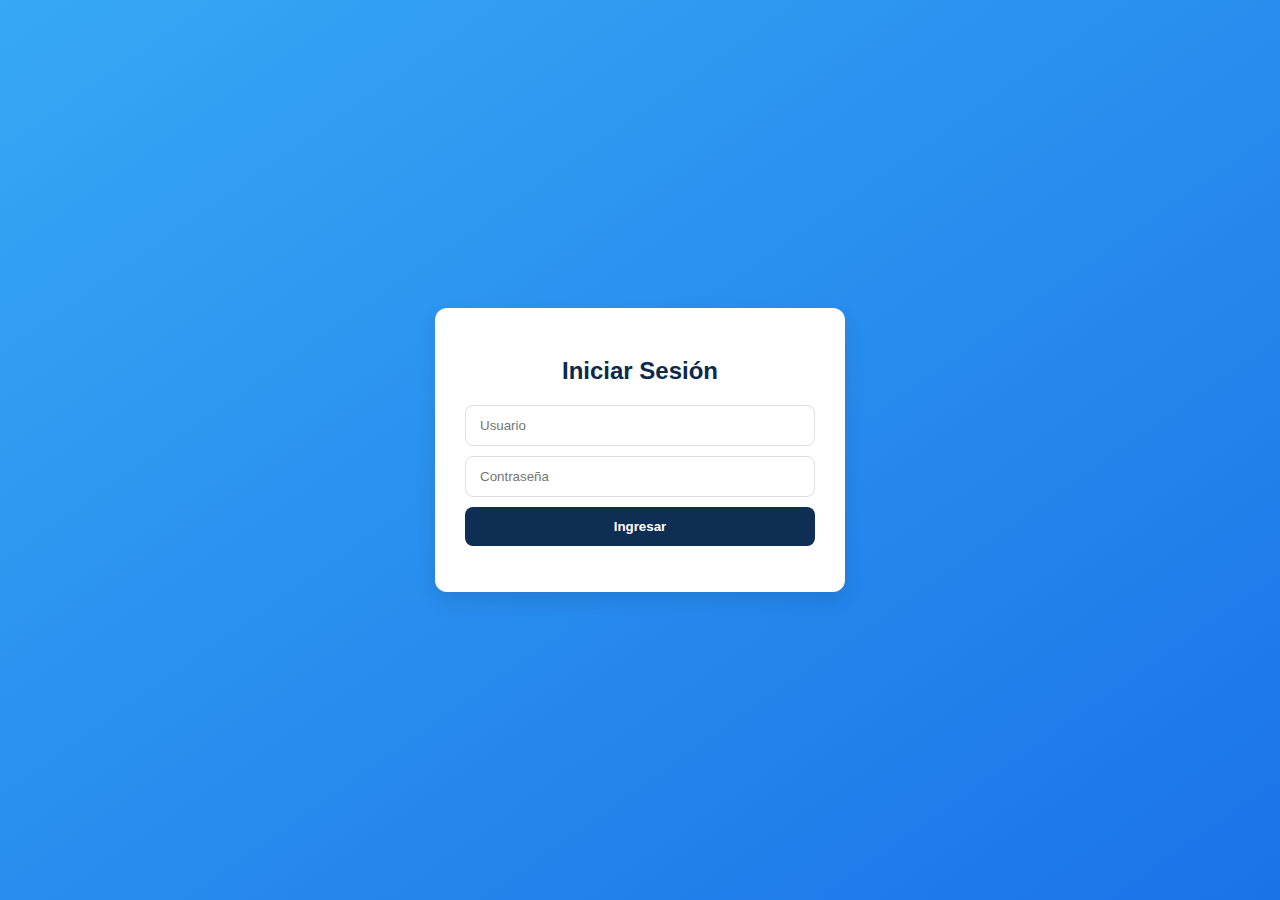
<file: index.html>
<!DOCTYPE html>
<html lang="es">
<head>
  <meta charset="UTF-8" />
  <meta name="viewport" content="width=device-width, initial-scale=1.0"/>
    <link rel="stylesheet" href="index.css">
  <title>Iniciar Sesión</title>

</head>
<body>
  <div class="container" id="loginForm">
    <h2>Iniciar Sesión</h2>
    <input type="text" id="loginUsername" placeholder="Usuario" required>
    <input type="password" id="loginPassword" placeholder="Contraseña" required>
    <button onclick="login()">Ingresar</button>
    <p id="loginMsg"></p>
  </div>

  <div class="container hidden" id="dashboard" style="display: none;">
    <h2>Bienvenida, <span id="userName"></span> 👋</h2>
    <p>Has iniciado sesión correctamente.</p>
    <button onclick="cerrarSesion()">Cerrar sesión</button>
  </div>

  <script>
    function login() {
      const username = document.getElementById('loginUsername').value.trim();
      const password = document.getElementById('loginPassword').value.trim();
      const msg = document.getElementById('loginMsg');

      let usuarios = JSON.parse(localStorage.getItem("usuarios")) || [];
      const usuario = usuarios.find(u => u.username === username && u.password === password);

      if (usuario) {
        localStorage.setItem("logueado", username);
        mostrarDashboard(username);
      } else {
        msg.textContent = "Usuario o contraseña incorrectos.";
        msg.className = "error";
      }
    }

    function mostrarDashboard(username) {
      document.getElementById('loginForm').style.display = "none";
      document.getElementById('dashboard').style.display = "block";
      document.getElementById('userName').textContent = username;
    }

    function cerrarSesion() {
      localStorage.removeItem("logueado");
      location.reload();
    }

    window.onload = function () {
      const logueado = localStorage.getItem("logueado");
      if (logueado) {
        mostrarDashboard(logueado);
      }
    };
  </script>
</body>
</html>
</file>
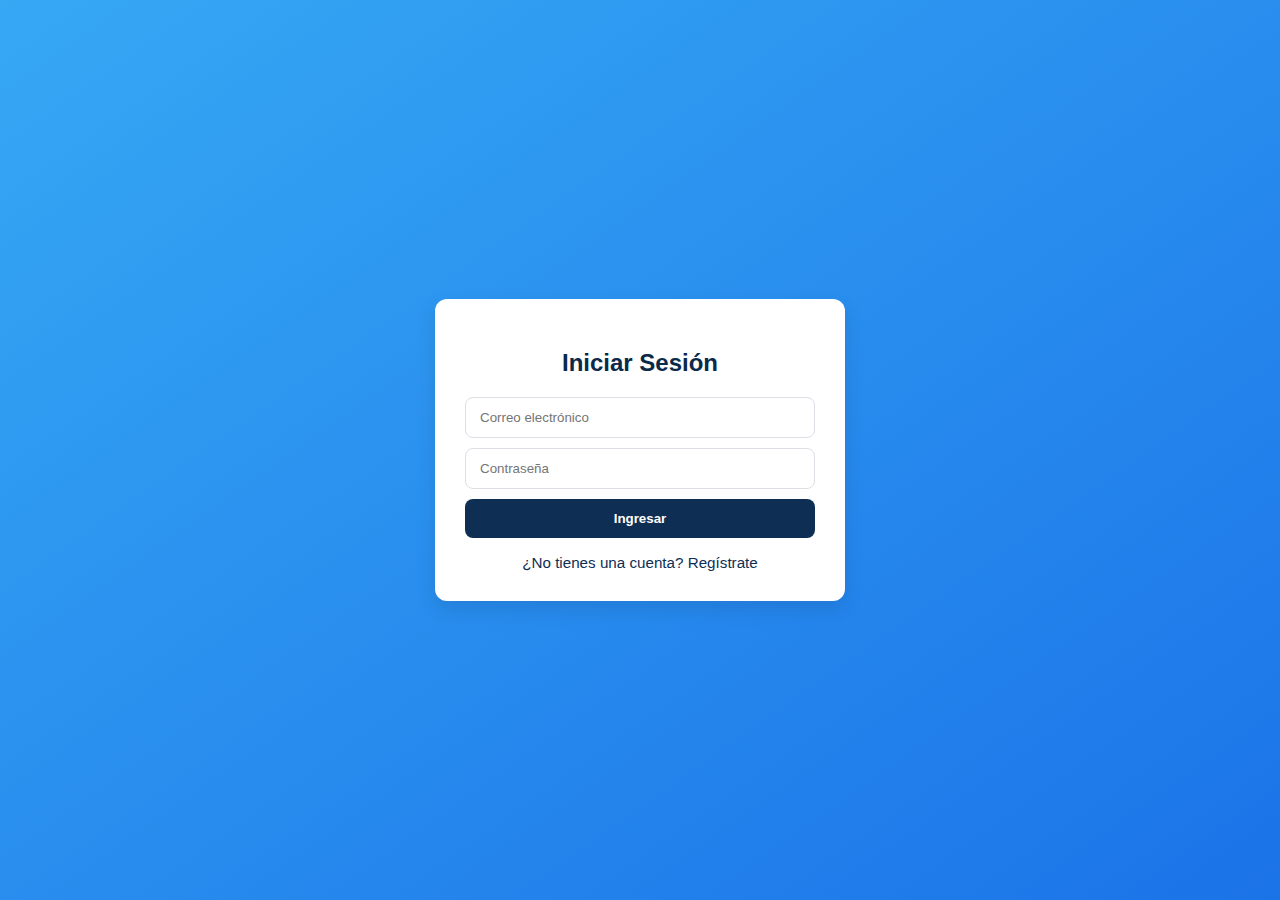
<file: login.html>
<!DOCTYPE html>
<html lang="es">
<head>
  <meta charset="UTF-8">
  <meta name="viewport" content="width=device-width, initial-scale=1.0">
  <title>Iniciar Sesión</title>
  <style>
    body {
      margin: 0;
      font-family: 'Segoe UI', Tahoma, Geneva, Verdana, sans-serif;
      background: linear-gradient(to bottom right, #36a8f4, #1b73e8);
      display: flex;
      align-items: center;
      justify-content: center;
      height: 100vh;
    }
    .container {
      background: #ffffff;
      padding: 30px;
      border-radius: 12px;
      box-shadow: 0px 8px 20px rgba(0, 0, 0, 0.1);
      width: 350px;
      text-align: center;
    }
    h2 {
      margin-bottom: 20px;
      color: #0B2A4A;
      font-weight: 600;
    }
    input {
      display: block;
      width: 100%;
      padding: 12px 14px;
      margin: 10px 0;
      border: 1px solid #dcdfe6;
      border-radius: 8px;
      box-sizing: border-box;
      transition: border-color 0.3s;
    }
    input:focus {
      outline: none;
      border-color: #0e2e54;
      box-shadow: 0 0 4px rgba(23, 193, 232, 0.4);
    }
    button {
      width: 100%;
      padding: 12px;
      background: #0e2e54;
      border: none;
      color: white;
      border-radius: 8px;
      cursor: pointer;
      font-weight: bold;
      transition: background 0.3s ease;
    }
    button:hover {
      background: #0c2747;
    }
    .error {
      color: #dc3545;
      margin-top: 10px;
    }
    .toggle-link {
      margin-top: 12px;
      display: block;
      color: #0e2e54;
      font-size: 0.95em;
      text-decoration: none;
    }
  </style>
</head>
<body>
  <!-- Formulario con ID "loginForm" (para que funcione tu JS) -->
  <div class="container">
    <form id="loginForm">  <!-- 👈 Añadí el formulario con el ID correcto -->
      <h2>Iniciar Sesión</h2>
      <!-- Cambié los IDs para que coincidan con tu login.js -->
      <input type="text" id="email" placeholder="Correo electrónico" required>  <!-- 👈 ID "email" -->
      <input type="password" id="password" placeholder="Contraseña" required>  <!-- 👈 ID "password" -->
      <button type="submit">Ingresar</button>
      <p id="errorMsg" class="error"></p>  <!-- 👈 ID "errorMsg" -->
    </form>
    <a href="register.html" class="toggle-link">¿No tienes una cuenta? Regístrate</a>
  </div>

  <!-- Cargamos auth.js antes que login.js -->
  <script src="js/auth.js"></script>
  <script src="js/login.js"></script>
</body>
</html>
</file>
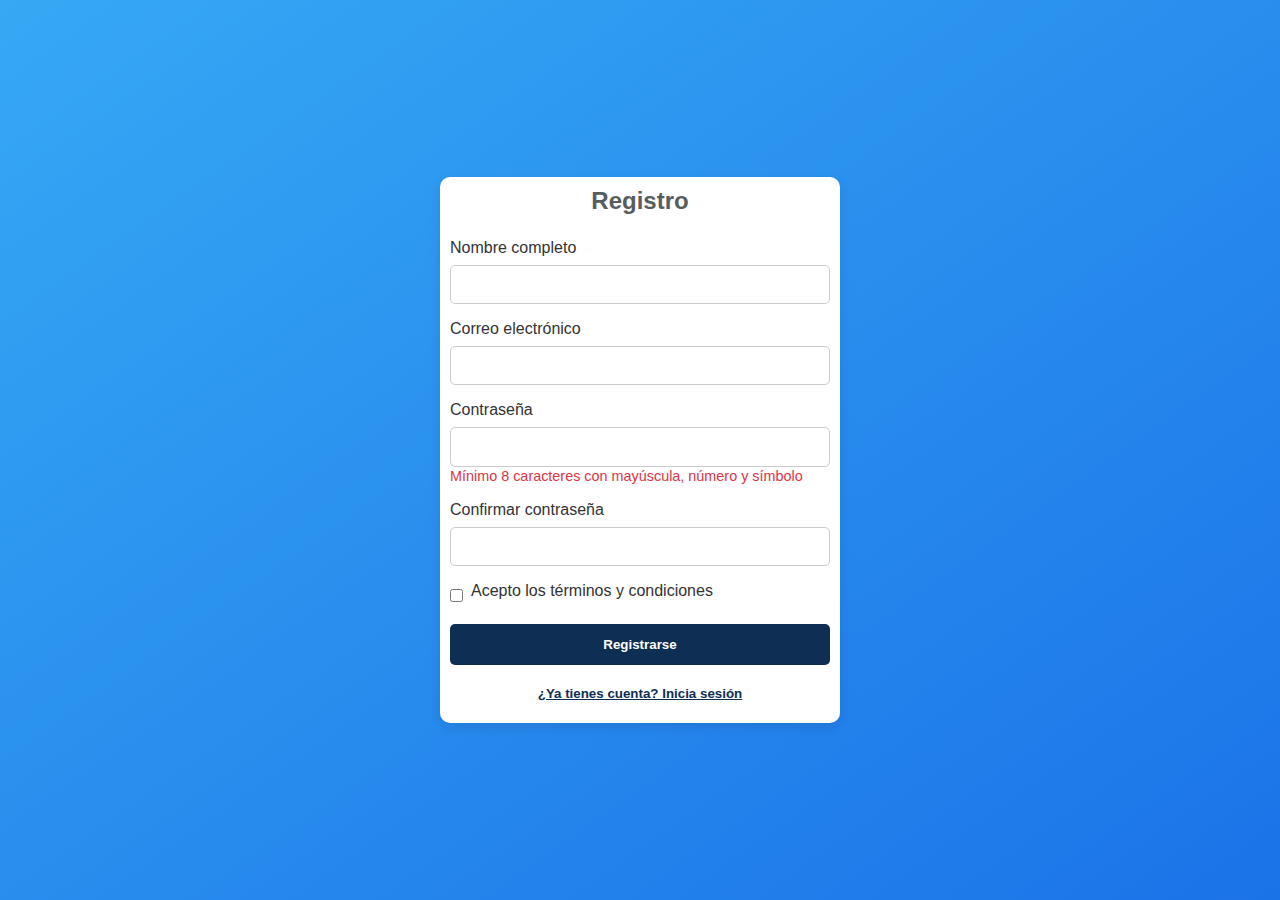
<file: register.html>
<!DOCTYPE html>
<html lang="es">

<head>
    <meta charset="UTF-8">
    <meta name="viewport" content="width=device-width, initial-scale=1.0">
    <title>Registro</title>
    <style>
        * {
            margin: 0;
            padding: 0;
            box-sizing: border-box;
            font-family: 'Segoe UI', Tahoma, Geneva, Verdana, sans-serif;
        }

        body {
            height: 100vh;
            display: flex;
            align-items: center;
            justify-content: center;
            background: linear-gradient(to bottom right, #36a8f4, #1b73e8);
        }

        .form-container {
            background-color: #ffffff;
            padding: 10px;
            border-radius: 10px;
            box-shadow: 0 4px 12px rgba(0, 0, 0, 0.1);
            width: 100%;
            max-width: 400px;
        }

        .form-container h2 {
            text-align: center;
            color: #575d5e;
            margin-bottom: 1.5rem;
        }

        .form-group {
            margin-bottom: 1rem;
        }

        label {
            display: block;
            margin-bottom: 0.5rem;
            color: #333;
        }

        input[type="text"],
        input[type="email"],
        input[type="password"],
        input[type="checkbox"] {
            width: 100%;
            padding: 0.7rem;
            border: 1px solid #ccc;
            border-radius: 5px;
        }

        .checkbox-group {
            display: flex;
            align-items: center;
            margin: 1rem 0;
        }

        .checkbox-group input {
            width: auto;
            margin-right: 0.5rem;
        }

        .btn {
            width: 100%;
            padding: 0.8rem;
            border: none;
            border-radius: 5px;
            cursor: pointer;
            font-weight: bold;
            transition: background-color 0.3s ease;
        }

        .btn-primary {
            background-color: #0e2e54;
            color: #fff;
            margin-bottom: 0.5rem;
        }

        .btn-primary:hover {
            background-color: #0c50a3;
        }

        .btn-secondary {
            background-color: transparent;
            color: #0e2e54;
            text-decoration: underline;
        }

        .btn-secondary:hover {
            color: #1151a0;
        }

        .error {
            color: #dc3545;
            margin-top: 0.5rem;
            font-size: 0.9rem;
        }
    </style>
</head>

<body>
    <div class="form-container">
        <h2>Registro</h2>
        <form id="registerForm">
            <div class="form-group">
                <label for="name">Nombre completo</label>
                <input type="text" id="name" name="name" required>
            </div>
            <div class="form-group">
                <label for="email">Correo electrónico</label>
                <input type="email" id="email" name="email" required>
            </div>
            <div class="form-group">
                <label for="password">Contraseña</label>
                <input type="password" id="password" name="password" required>
                <small class="error">Mínimo 8 caracteres con mayúscula, número y símbolo</small>
            </div>
            <div class="form-group">
                <label for="confirmPassword">Confirmar contraseña</label>
                <input type="password" id="confirmPassword" name="confirmPassword" required>
            </div>
            <div class="checkbox-group">
                <input type="checkbox" id="terms" name="terms" required>
                <label for="terms">Acepto los términos y condiciones</label>
            </div>
            <p id="errorMsg" class="error"></p>
            <button type="submit" class="btn btn-primary">Registrarse</button>
        </form>
        <button class="btn btn-secondary" onclick="window.location.href='index.html'">
            ¿Ya tienes cuenta? Inicia sesión
        </button>
    </div>

    <script src="js/auth.js"></script>
    <script src="js/register.js"></script>
</body>

</html>
</file>
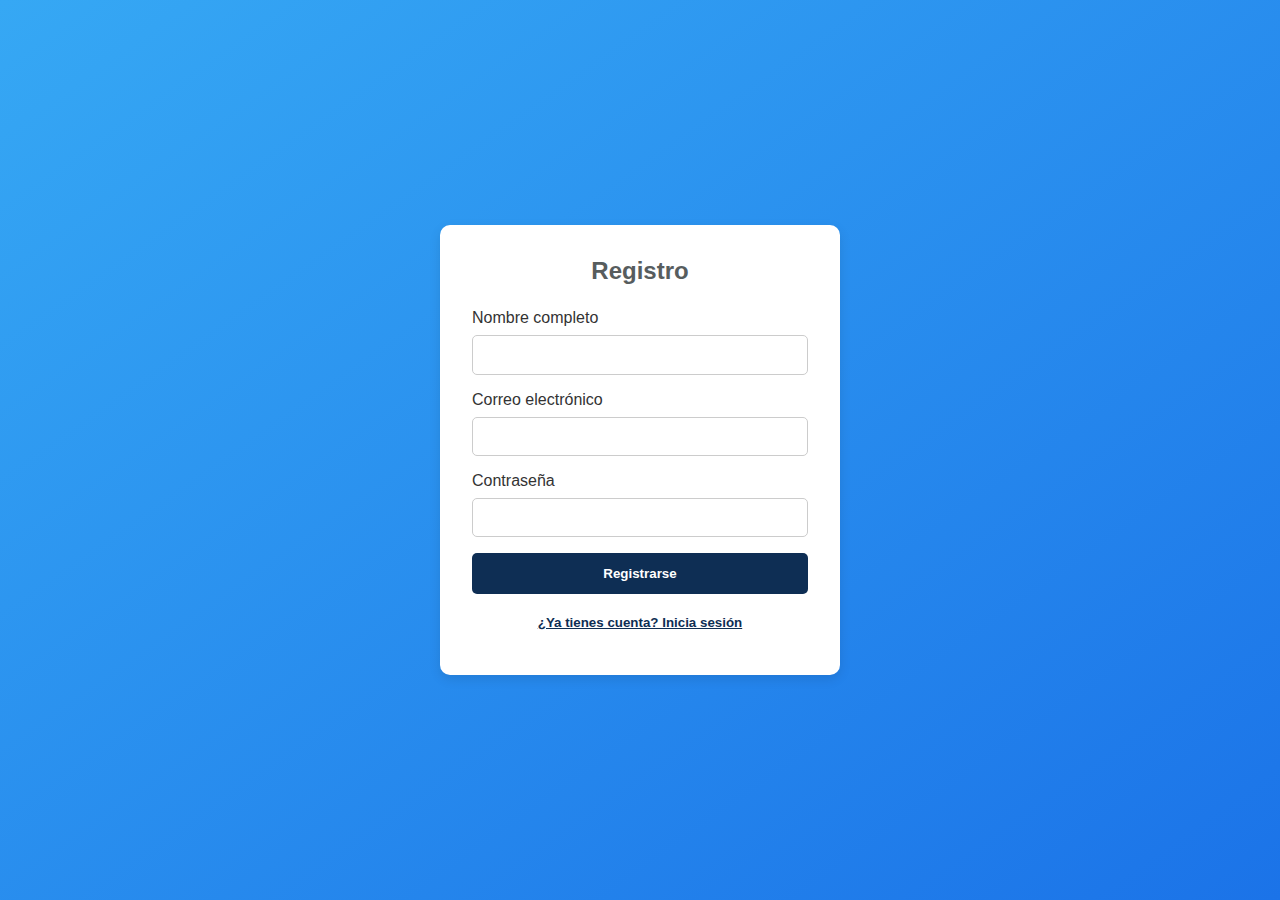
<file: registro.html>
<!DOCTYPE html>
<html lang="es">

<head>
    <meta charset="UTF-8">
    <meta name="viewport" content="width=device-width, initial-scale=1.0">
    <title>Registro</title>
    <style>
        * {
            margin: 0;
            padding: 0;
            box-sizing: border-box;
            font-family: 'Segoe UI', Tahoma, Geneva, Verdana, sans-serif;
        }

        body {
            height: 100vh;
            display: flex;
            align-items: center;
            justify-content: center;
            background: linear-gradient(to bottom right, #36a8f4, #1b73e8);
        }

        .form-container {
            background-color: #ffffff;
            padding: 2rem;
            border-radius: 10px;
            box-shadow: 0 4px 12px rgba(0, 0, 0, 0.1);
            width: 100%;
            max-width: 400px;
        }

        .form-container h2 {
            text-align: center;
            color: #575d5e;
            margin-bottom: 1.5rem;
        }

        .form-group {
            margin-bottom: 1rem;
        }

        label {
            display: block;
            margin-bottom: 0.5rem;
            color: #333;
        }

        input[type="text"],
        input[type="email"],
        input[type="password"] {
            width: 100%;
            padding: 0.7rem;
            border: 1px solid #ccc;
            border-radius: 5px;
        }

        .btn {
            width: 100%;
            padding: 0.8rem;
            border: none;
            border-radius: 5px;
            cursor: pointer;
            font-weight: bold;
            transition: background-color 0.3s ease;
        }

        .btn-primary {
            background-color: #0e2e54;
            color: #fff;
            margin-bottom: 0.5rem;
        }

        .btn-primary:hover {
            background-color: #0c50a3;
        }

        .btn-secondary {
            background-color: transparent;
            
            color:#0e2e54;
            text-decoration: underline;
        }

        .btn-secondary:hover {
            color: #1151a0;
        }
    </style>
</head>

<body>
    <div class="form-container">
        <h2>Registro</h2>
        <form id="registroForm">
            <div class="form-group">
                <label for="nombre">Nombre completo</label>
                <input type="text" id="nombre" name="nombre" required>
            </div>
            <div class="form-group">
                <label for="email">Correo electrónico</label>
                <input type="email" id="email" name="email" required>
            </div>
            <div class="form-group">
                <label for="password">Contraseña</label>
                <input type="password" id="password" name="password" required>
            </div>
            <button type="submit" class="btn btn-primary">Registrarse</button>
        </form>
        <button class="btn btn-secondary" onclick="window.location.href='login.html'">
            ¿Ya tienes cuenta? Inicia sesión
        </button>
    </div>

    <script>
        const form = document.getElementById('registroForm');

        form.addEventListener('submit', function (e) {
            e.preventDefault();

            const nombre = document.getElementById('nombre').value;
            const email = document.getElementById('email').value;
            const password = document.getElementById('password').value;

            const usuario = {
                nombre,
                email,
                password
            };

            localStorage.setItem('usuarioRegistrado', JSON.stringify(usuario));

            alert('¡Registro exitoso!');
            form.reset();
        });
    </script>
</body>

</html>
</file>
<file: index.css>
body {
  margin: 0;
  font-family: 'Segoe UI', Tahoma, Geneva, Verdana, sans-serif;
  background: linear-gradient(to bottom right, #36a8f4, #1b73e8);
  display: flex;
  align-items: center;
  justify-content: center;
  height: 100vh;
}

.container {
  background: #ffffff;
  padding: 30px;
  border-radius: 12px;
  box-shadow: 0px 8px 20px rgba(0, 0, 0, 0.1);
  width: 350px;
  text-align: center;
}

h2 {
  margin-bottom: 20px;
  color: #0B2A4A;
  font-weight: 600;
}



input {
  display: block;
  width: 100%;
  padding: 12px 14px;
  margin: 10px 0;
  border: 1px solid #dcdfe6;
  border-radius: 8px;
  box-sizing: border-box; 
  transition: border-color 0.3s;
}


input:focus {
  outline: none;
  border-color: #0e2e54;
  box-shadow: 0 0 4px rgba(23, 193, 232, 0.4);
}

button {
  width: 100%;
  padding: 12px;
  background: #0e2e54;
  border: none;
  color: white;
  border-radius: 8px;
  cursor: pointer;
  font-weight: bold;
  transition: background 0.3s ease;
}

button:hover {
  background: #0e2e54;
}

.toggle-link {
  margin-top: 12px;
  display: block;
  color: #0e2e54;
  font-size: 0.95em;
  text-decoration: none;
  transition: color 0.3s;
}

.toggle-link:hover {
  color: #12A8CC;
}

.hidden {
  display: none;
}

.success {
  color: #28a745;
}

.error {
  color: #dc3545;
}
</file>
